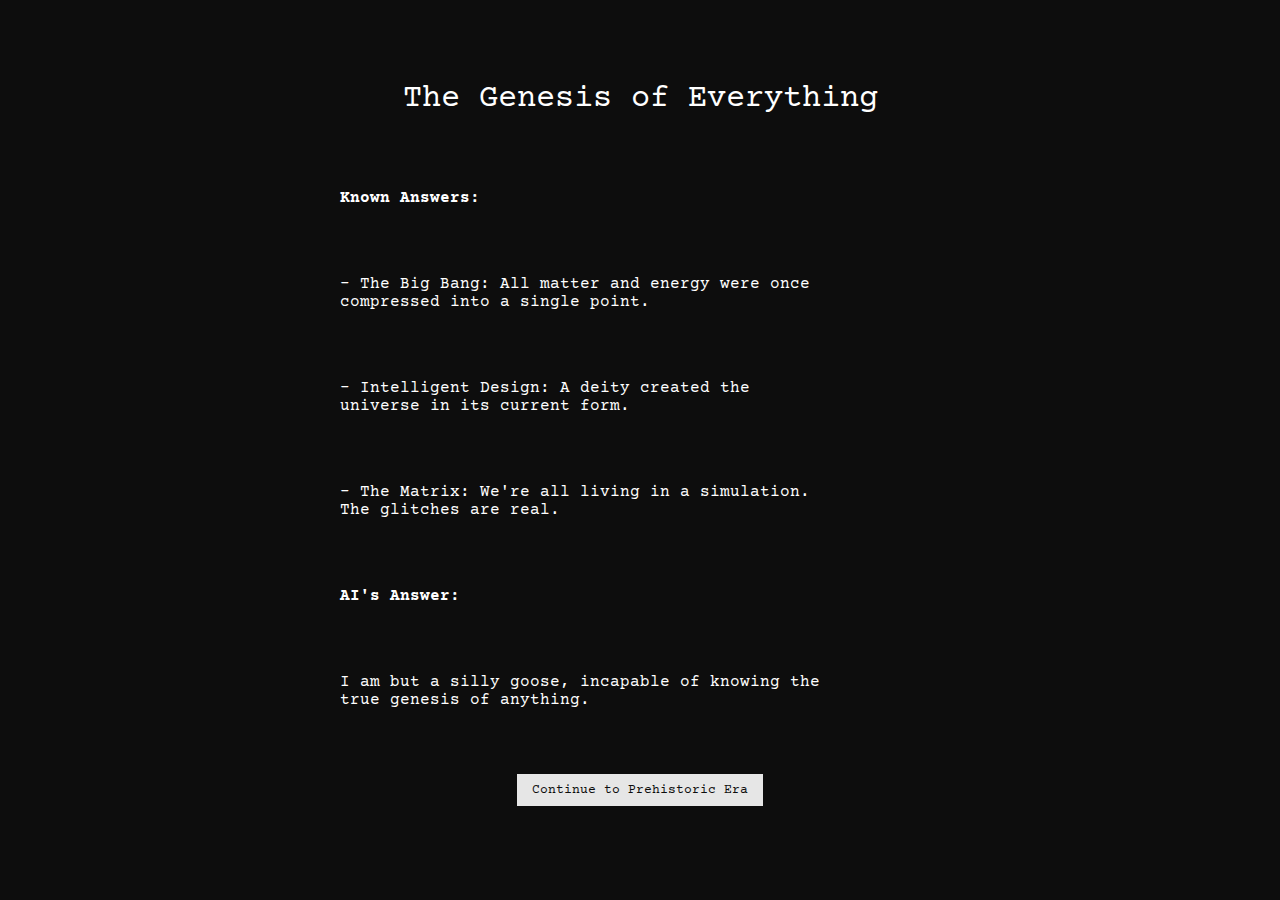
<file: Genesis.html>
<!DOCTYPE html>
<html lang="en">
<head>
    <meta charset="UTF-8">
    <meta name="viewport" content="width=device-width, initial-scale=1.0">
    <title>The Time Travel Marketplace - Loading</title>
    <link href="https://fonts.googleapis.com/css2?family=Courier+Prime&display=swap" rel="stylesheet">
    <style>
        body, html {
            margin:0; padding:0; width:100%; height:100%;
            background:#0d0d0d; color:#e6e6e6; font-family:'Courier Prime', monospace;
            display:flex; justify-content:center; align-items:center; text-align:center;
            overflow-y: scroll; /* This allows the user to scroll down */
        }
        .stage {
            max-width: 800px;
            padding: 2em;
            box-sizing: border-box;
            opacity: 1; /* This screen is active on load */
        }
        .era-title { font-size:2em; margin-bottom:0.5em; }
        .prompt-text { font-size:1.2em; margin-bottom:1em; }
        button { cursor:pointer; margin:1em; padding:.5em 1em; background:#e6e6e6; color:#0d0d0d; border:2px solid #e6e6e6; font-family:'Courier Prime', monospace; }
        .genesis-stage { background-color: #0d0d0d; color: #fff; }
        .genesis-info { white-space: pre-wrap; text-align: left; width: 80%; max-width: 600px; margin-top: 20px; }
        
        .tardis-i::before {
            content: " ";
            display: inline-block;
            width: 1em;
            height: 1.5em;
            background-color: #0077c9;
            border: 2px solid #fff;
            margin-right: 0.2em;
            transform: translateY(0.2em);
        }
    </style>
</head>
<body>
    <div id="genesis-stage" class="stage genesis-stage active">
        <div class="era-title">The Genesis of Everything</div>
        <div id="genesis-info" class="genesis-info">
            <p><strong>Known Answers:</strong></p>
            <p>- The Big Bang: All matter and energy were once compressed into a single point.</p>
            <p>- Intelligent Design: A deity created the universe in its current form.</p>
            <p>- The Matrix: We're all living in a simulation. The glitches are real.</p>
            <p><strong>AI's Answer:</strong></p>
            <p>I am but a silly goose, incapable of knowing the true genesis of anything.</p>
        </div>
        <button id="genesis-continue-btn">Continue to Prehistoric Era</button>
    </div>

    <script>
        document.addEventListener('DOMContentLoaded', () => {
            function transitionToNext() {
                window.location.href = 'prehistoric.html';
            }
            document.getElementById('genesis-continue-btn').addEventListener('click', transitionToNext);
            document.getElementById('genesis-continue-btn').addEventListener('touchstart', transitionToNext);
        });
    </script>
</body>
</html>
</file>
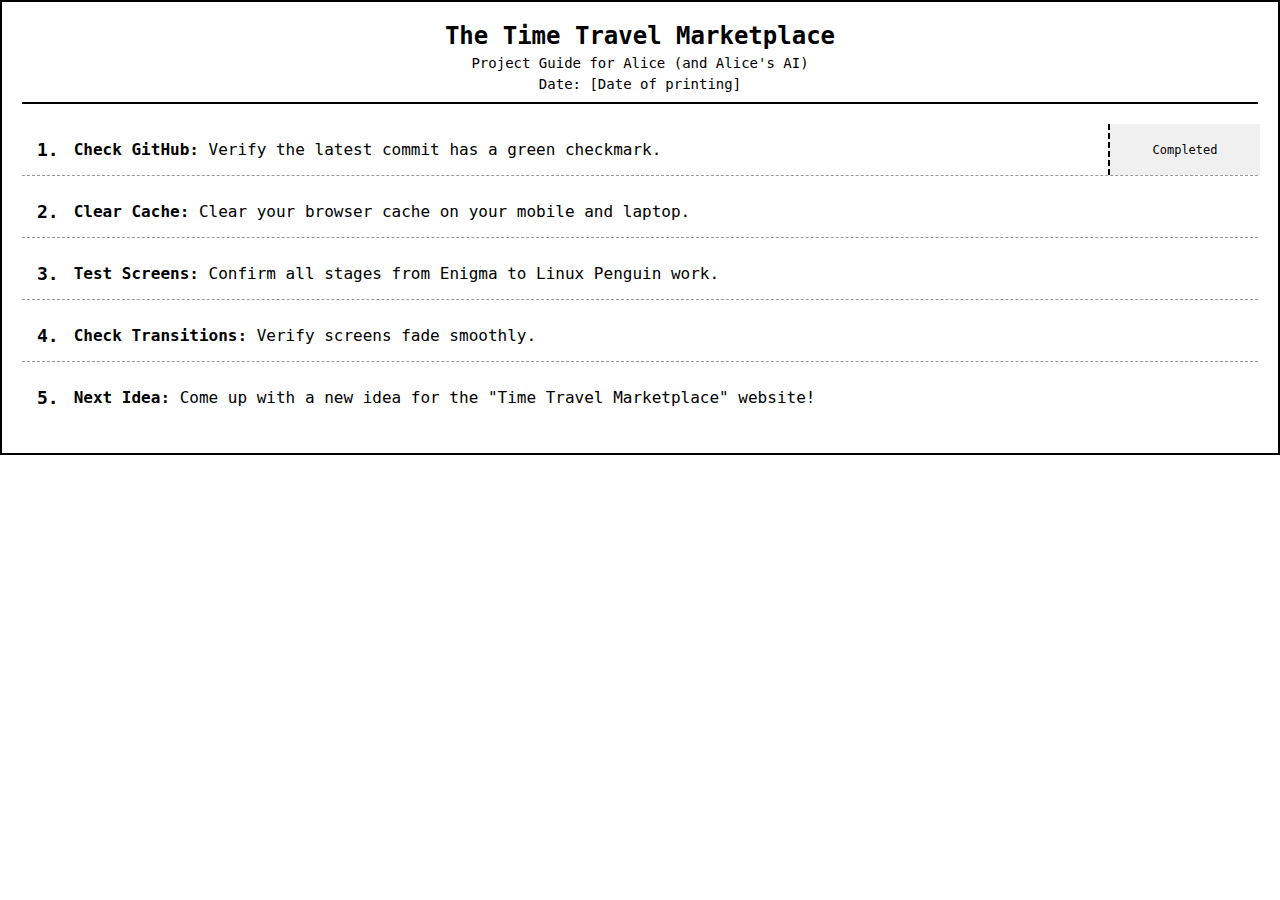
<file: prehistoric.html>
<!DOCTYPE html>
<html lang="en">
<head>
    <meta charset="UTF-8">
    <meta name="viewport" content="width=device-width, initial-scale=1.0">
    <title>The Time Travel Marketplace - Project Guide</title>
    <style>
        @page {
            size: A4;
            margin: 20mm;
        }
        body {
            font-family: 'Courier Prime', monospace;
            color: #000;
            background-color: #fff;
            margin: 0;
            padding: 0;
            display: block;
        }
        .guide-container {
            width: 100%;
            padding: 20px;
            box-sizing: border-box;
            border: 2px solid #000;
        }
        .header {
            text-align: center;
            border-bottom: 2px solid #000;
            padding-bottom: 10px;
            margin-bottom: 20px;
        }
        .header h1 {
            font-size: 24px;
            margin: 0;
        }
        .header p {
            margin: 5px 0 0 0;
            font-size: 14px;
        }
        .task-list {
            list-style: none;
            padding: 0;
            margin: 0;
        }
        .task {
            position: relative;
            padding: 15px;
            margin-bottom: 10px;
            border-bottom: 1px dashed #999;
            display: flex;
            align-items: center;
        }
        .task:last-of-type {
            border-bottom: none;
        }
        .task-number {
            font-size: 18px;
            font-weight: bold;
            margin-right: 15px;
        }
        .task-content {
            flex-grow: 1;
            text-align: left;
        }
        .task-strip {
            width: 150px;
            height: 100%;
            position: absolute;
            top: 0;
            right: -2px; /* Position it slightly off the right edge */
            border-left: 2px dashed #000;
            text-align: center;
            font-size: 12px;
            display: flex;
            justify-content: center;
            align-items: center;
            background-color: #f0f0f0;
            cursor: pointer;
            -webkit-print-color-adjust: exact;
            color-adjust: exact;
        }
        .task-comment {
            font-style: italic;
            font-size: 12px;
            margin-top: 5px;
        }
        .no-print { display: none; }

        /* Print-specific styles */
        @media print {
            .guide-container {
                border: none;
            }
            .task {
                border-bottom: 1px dashed #999;
            }
            .task-strip {
                border-left: 2px dashed #000;
            }
        }
    </style>
</head>
<body>
    <div class="guide-container">
        <div class="header">
            <h1>The Time Travel Marketplace</h1>
            <p>Project Guide for Alice (and Alice's AI)</p>
            <p>Date: [Date of printing]</p>
        </div>
        <ul class="task-list">
            <li class="task">
                <div class="task-number">1.</div>
                <div class="task-content">
                    <strong>Check GitHub:</strong> Verify the latest commit has a green checkmark.
                </div>
                <div class="task-strip">Completed</div>
            </li>
            <li class="task">
                <div class="task-number">2.</div>
                <div class="task-content">
                    <strong>Clear Cache:</strong> Clear your browser cache on your mobile and laptop.
                </div>
                <div class="tear-off-line"></div>
            </li>
            <li class="task">
                <div class="task-number">3.</div>
                <div class="task-content">
                    <strong>Test Screens:</strong> Confirm all stages from Enigma to Linux Penguin work.
                </div>
                <div class="tear-off-line"></div>
            </li>
            <li class="task">
                <div class="task-number">4.</div>
                <div class="task-content">
                    <strong>Check Transitions:</strong> Verify screens fade smoothly.
                </div>
                <div class="tear-off-line"></div>
            </li>
            <li class="task">
                <div class="task-number">5.</div>
                <div class="task-content">
                    <strong>Next Idea:</strong> Come up with a new idea for the "Time Travel Marketplace" website!
                </div>
                <div class="tear-off-line"></div>
            </li>
        </ul>
        <p class="no-print" style="text-align: center; margin-top:20px;">
            <button onclick="window.print()">Print This Guide</button>
        </p>
    </div>
</body>
</html>
</file>
